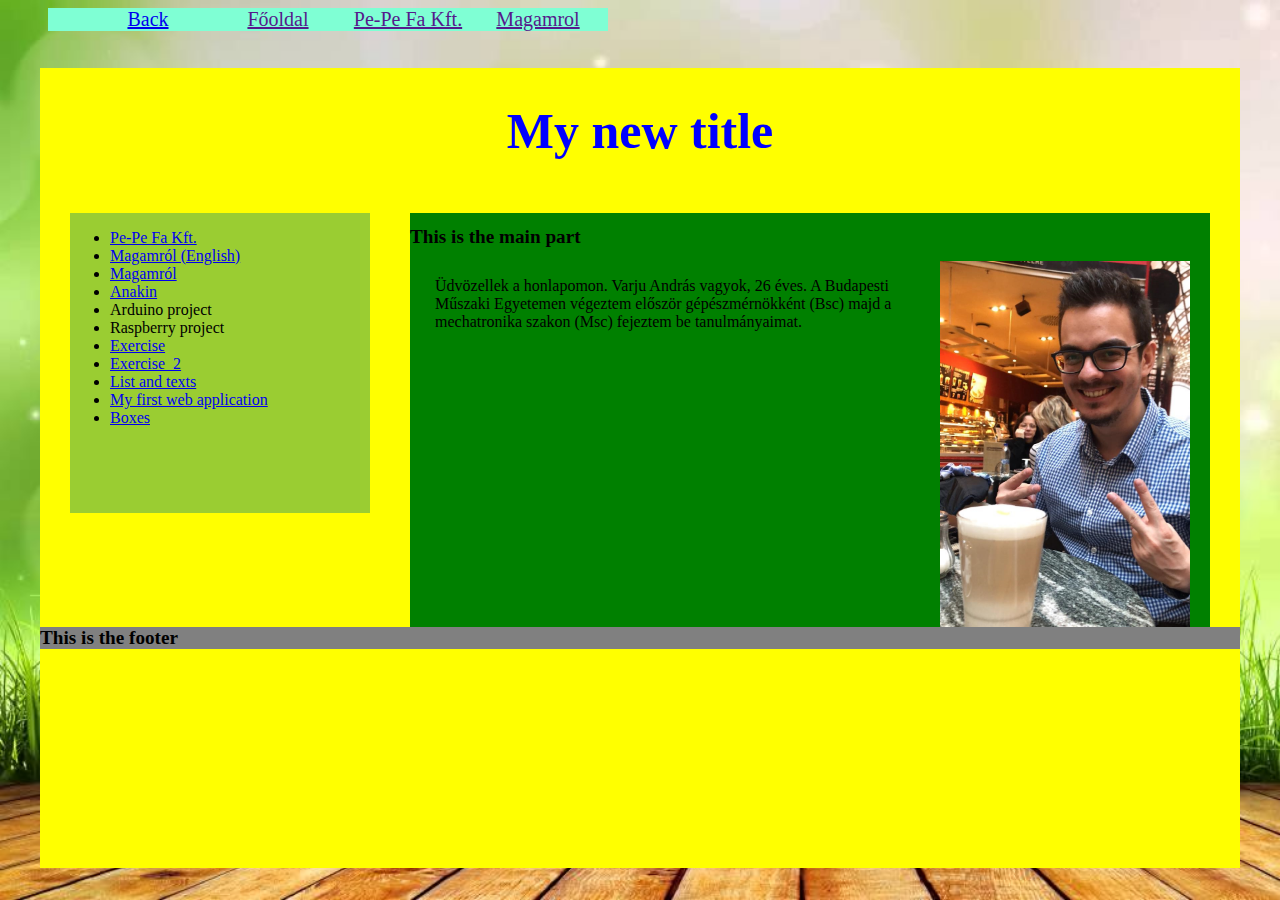
<file: index.html>
<!DOCTYPE html>
<html lang="hu">
    <head>
        <meta charset="UTF-8">
        <title>Varju András honlapja</title>
        <link rel="stylesheet" href="style.css">
        <script src="https://code.jquery.com/jquery-3.5.0.min.js"></script>
        
    </head>
    <body>
        <div class="Back_button">
            <ul class="header_menü">
                <li><a href="index.html">Back</a></li>
                <li><a href="">Főoldal</a></li>
                <li><a href="">Pe-Pe Fa Kft.</a></li>
                <li><a href="">Magamrol</a></li>
            </ul>
            
        </div>
        
        <div class="line"></div>
        

        <!--Olyan footer-t írni hogy lehessen anvigálni az oldalak között-->
        <div class="container">
            
            <div class="header">
                <h1 class="welcome" id="title">Üdvözöllek a honlapomon!</h1>
            </div>

            <div class="navigation">
                <ul>
                    <li><a href="Pe-pe_fa_kft/pe_pe_fa.html">Pe-Pe Fa Kft.</a></li>
                    <li><a href="Magamrol/Varju András CV.pdf">Magamról (English)</a></li>
                    <li><a href="Magamrol/Varju András Önéletrajz.pdf">Magamról</a></li>
                    <li><a href="Exercise/Anakin/index.html">Anakin</a></li>
                    <li>Arduino project</li>
                    <li>Raspberry project</li>      
                    <li><a href="Exercise/three_box/exercise.html">Exercise</a></li>
                    <li><a href="Exercise/directions/index.html">Exercise_2</a></li>
                    <li><a href="Exercise/list-and-texts/index.html">List and texts</a></li>
                    <li><a href="Exercise/My_First_web_application/index.html">My first web application</a></li>
                    <li><a href="Exercise/Boxes/index.html">Boxes</a></li>
                    
                </ul>
                
            </div>

            <div class="main">
                <h1>This is the main part</h1>  
                <p class="description" >Üdvözellek a honlapomon. Varju András vagyok, 26 éves. A Budapesti 
                    Műszaki Egyetemen végeztem először gépészmérnökként (Bsc) majd a mechatronika
                    szakon (Msc) fejeztem be tanulmányaimat. </p>
                <img class="varju_andras_image" src="Magamrol/Varju András.jpg" alt="Varju_andras_image" width="250" height="366">  
            </div>

            <div class="footer">
                <h1>This is the footer</h1>
            </div>
        </div>

        <script>
        console.log("Csááá világ!!!")
        </script>
        <script type="text/javascript" src="./script.js"></script>
        
    </body>

    
</html>
</file>
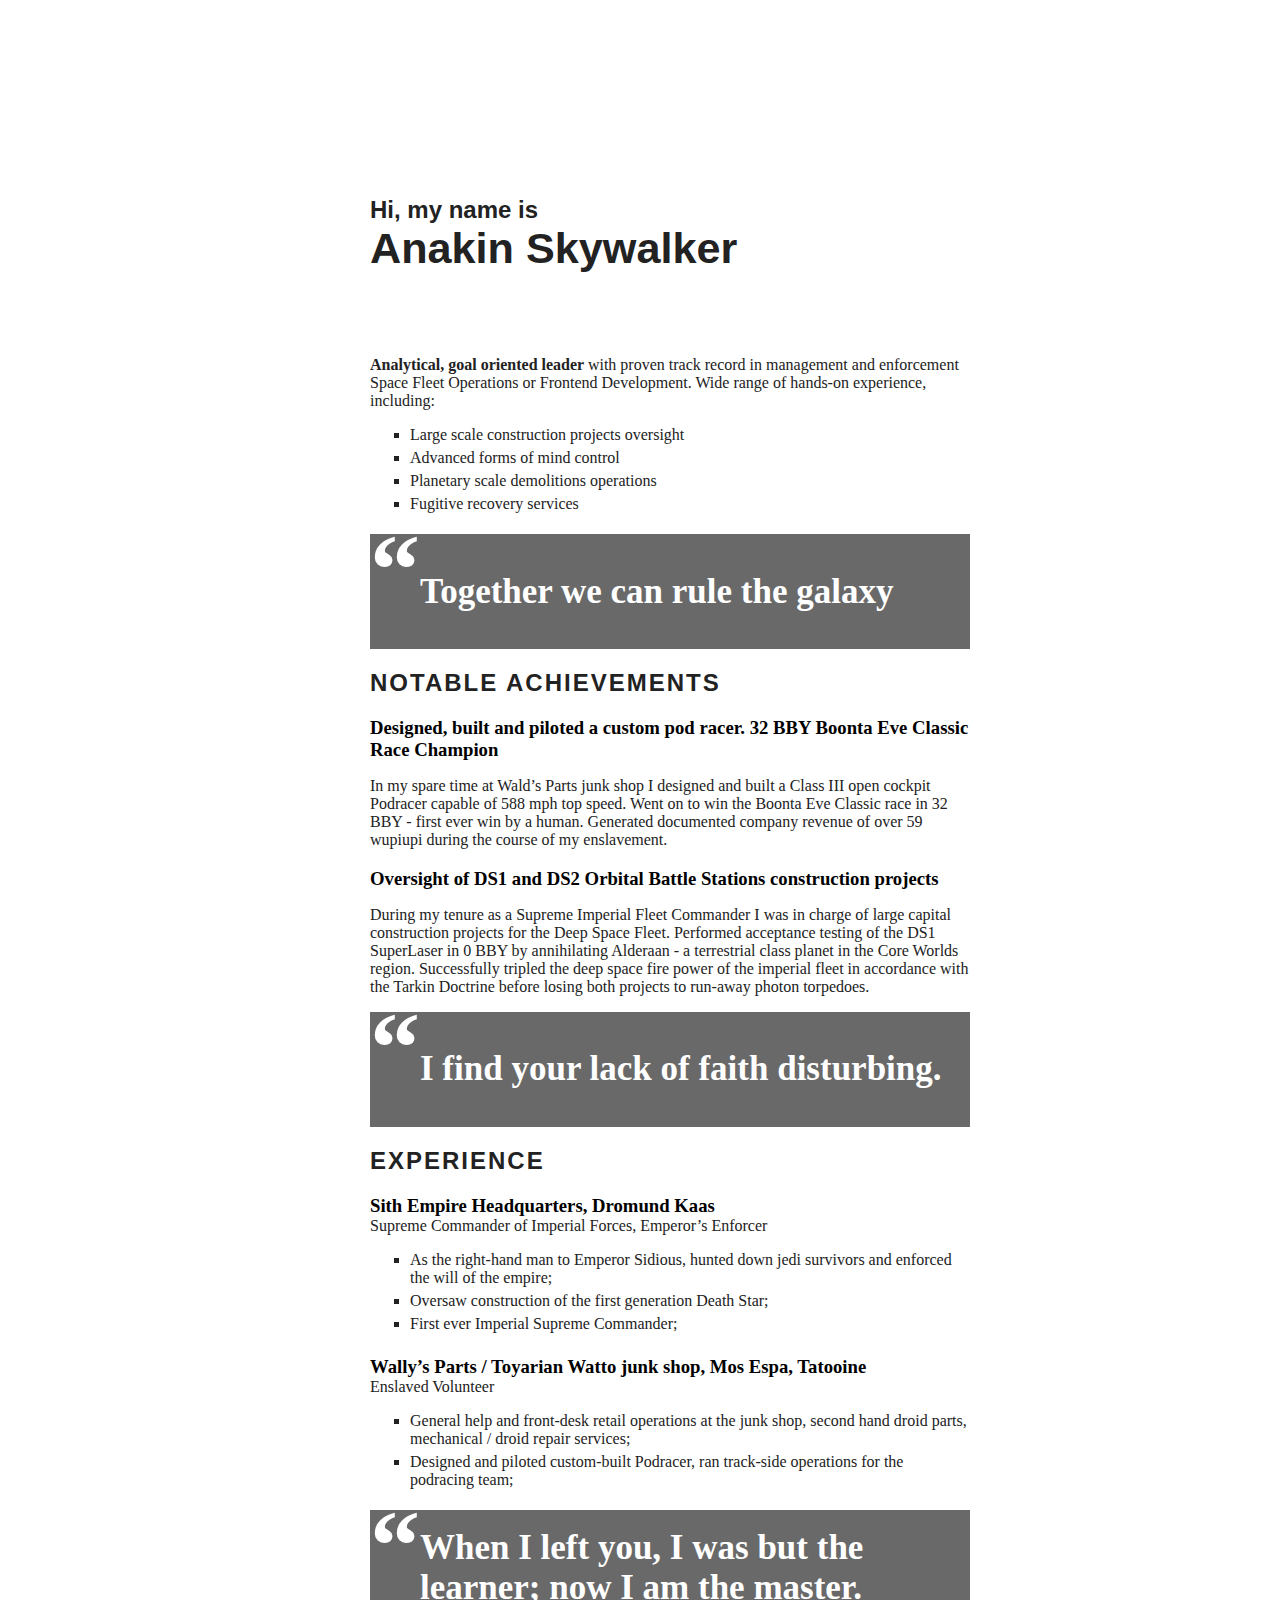
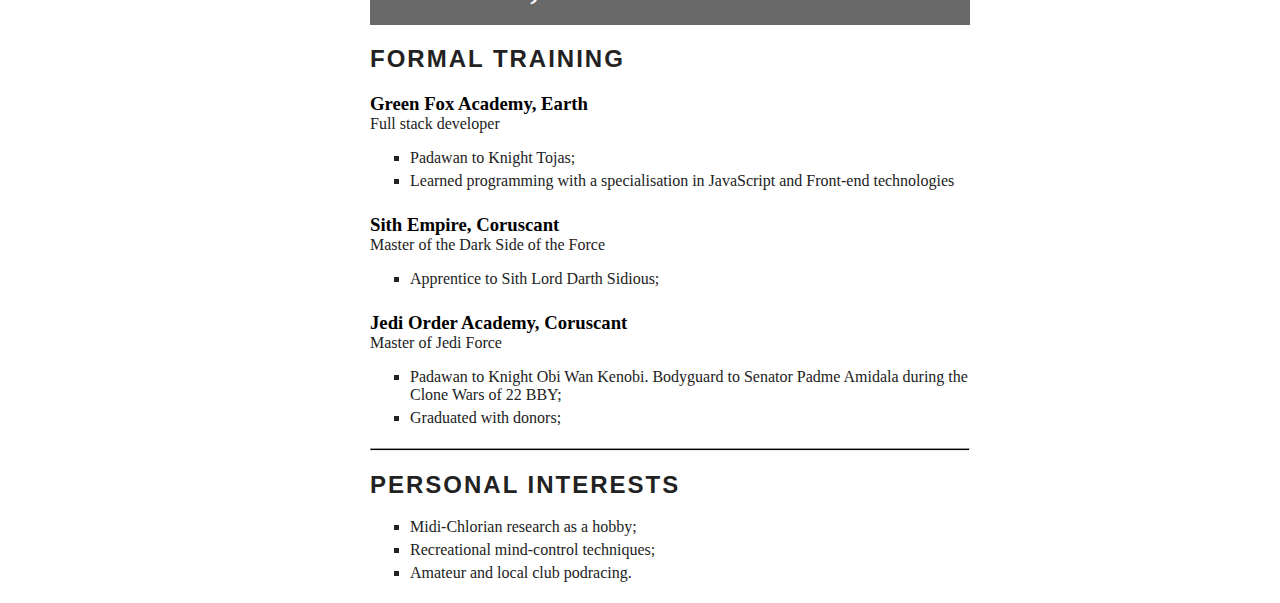
<file: Exercise/Anakin/index.html>
<!DOCTYPE html>
<html lang="en" >
<head>
  <meta charset="UTF-8">
  <title>CodePen - Anakin Skywalker</title>
  <link rel="stylesheet" href="./style.css">

</head>
<body>
<!-- partial:index.partial.html -->
<html>
  <head>
    <title>Hi, My name is Anakin Skywalker</title>
  </head>
  <body>
    <!--Itt kezdődik -->
    <div class="container">
      <header>
        <h1 class="cim">Hi, my name is <br><span class="Anakin_Skywalker">Anakin Skywalker</span></h1>
      </header>
      <main>

        <div class="first_paragraph"> <strong>Analytical, goal oriented leader </strong>  with proven track record in management and enforcement Space Fleet Operations or Frontend Development. Wide range of hands-on experience, including:</div>
        <ul class="lista">
          <li>Large scale construction projects oversight</li>
          <li>Advanced forms of mind control</li>
          <li>Planetary scale demolitions operations</li>
          <li>Fugitive recovery services</li>
        </ul>
        <blockquote class="highlighted">
          Together we can rule the galaxy
        </blockquote>
        <h2>Notable achievements</h2>
        <h3>Designed, built and piloted a custom pod racer. 32 BBY Boonta Eve Classic Race Champion</h3>
        <p>In my spare time at Wald’s Parts junk shop I designed and built a Class III open cockpit Podracer capable of 588 mph top speed. Went on to win the Boonta Eve Classic race in 32 BBY - first ever win by a human. Generated documented company revenue of over 59 wupiupi during the course of my enslavement.</p>
        <h3>Oversight of DS1 and DS2 Orbital Battle Stations construction projects</h3>
        <p>During my tenure as a Supreme Imperial Fleet Commander I was in charge of large capital construction projects for the Deep Space Fleet. Performed acceptance testing of the DS1 SuperLaser in 0 BBY by annihilating Alderaan - a terrestrial class planet in the Core Worlds region. Successfully tripled the deep space fire power of the imperial fleet in accordance with the Tarkin Doctrine before losing both projects to run-away photon torpedoes.</p>
        <blockquote class="highlighted"><div></div> <div>I find your lack of faith disturbing.</div></blockquote>
        <h2>Experience</h2>
        <h3>Sith Empire Headquarters, Dromund Kaas</h3>
        <p class="emp">Supreme Commander of Imperial Forces, Emperor’s Enforcer</p>
        <ul>
          <li>As the right-hand man to Emperor Sidious, hunted down jedi survivors and enforced the will of the empire;</li>
          <li>Oversaw construction of the first generation Death Star;</li>
          <li>First ever Imperial Supreme Commander;</li>
        </ul>
        <h3>Wally’s Parts / Toyarian Watto junk shop, Mos Espa, Tatooine</h3>
        <p class="emp">Enslaved Volunteer</p>
        <ul>
          <li>General help and front-desk retail operations at the junk shop, second hand droid parts, mechanical / droid repair services;</li>
          <li>Designed and piloted custom-built Podracer, ran track-side operations for the podracing team;</li>
        </ul>
        <blockquote class="highlighted">When I left you, I was but the learner; now I am the master.</blockquote>
        <h2>Formal training</h2>
        <h3>Green Fox Academy, Earth</h3>
        <p class="emp">Full stack developer</p>
        <ul>
          <li>Padawan to Knight Tojas;</li>
          <li>Learned programming with a specialisation in JavaScript and Front-end technologies</li>
        </ul>
        <h3>Sith Empire, Coruscant</h3>
        <p class="emp">Master of the Dark Side of the Force</p>
        <ul>
          <li>Apprentice to Sith Lord Darth Sidious;</li>
        </ul>
        <h3>Jedi Order Academy, Coruscant</h3>
        <p class="emp">Master of Jedi Force</p>
        <ul>
          <li>Padawan to Knight Obi Wan Kenobi. Bodyguard to Senator Padme Amidala during the Clone Wars of 22 BBY;</li>
          <li>Graduated with donors;</li>
        </ul>
        <hr size="3">
        <h2>Personal interests</h2>
        <ul>
          <li>Midi-Chlorian research as a hobby;</li>
          <li>Recreational mind-control techniques;</li>
          <li>Amateur and local club podracing.</li>
        </ul>
      </main>
    </div>
    <footer></footer>
  </body>
</html>
<!-- partial -->
  
</body>
</html>
</file>
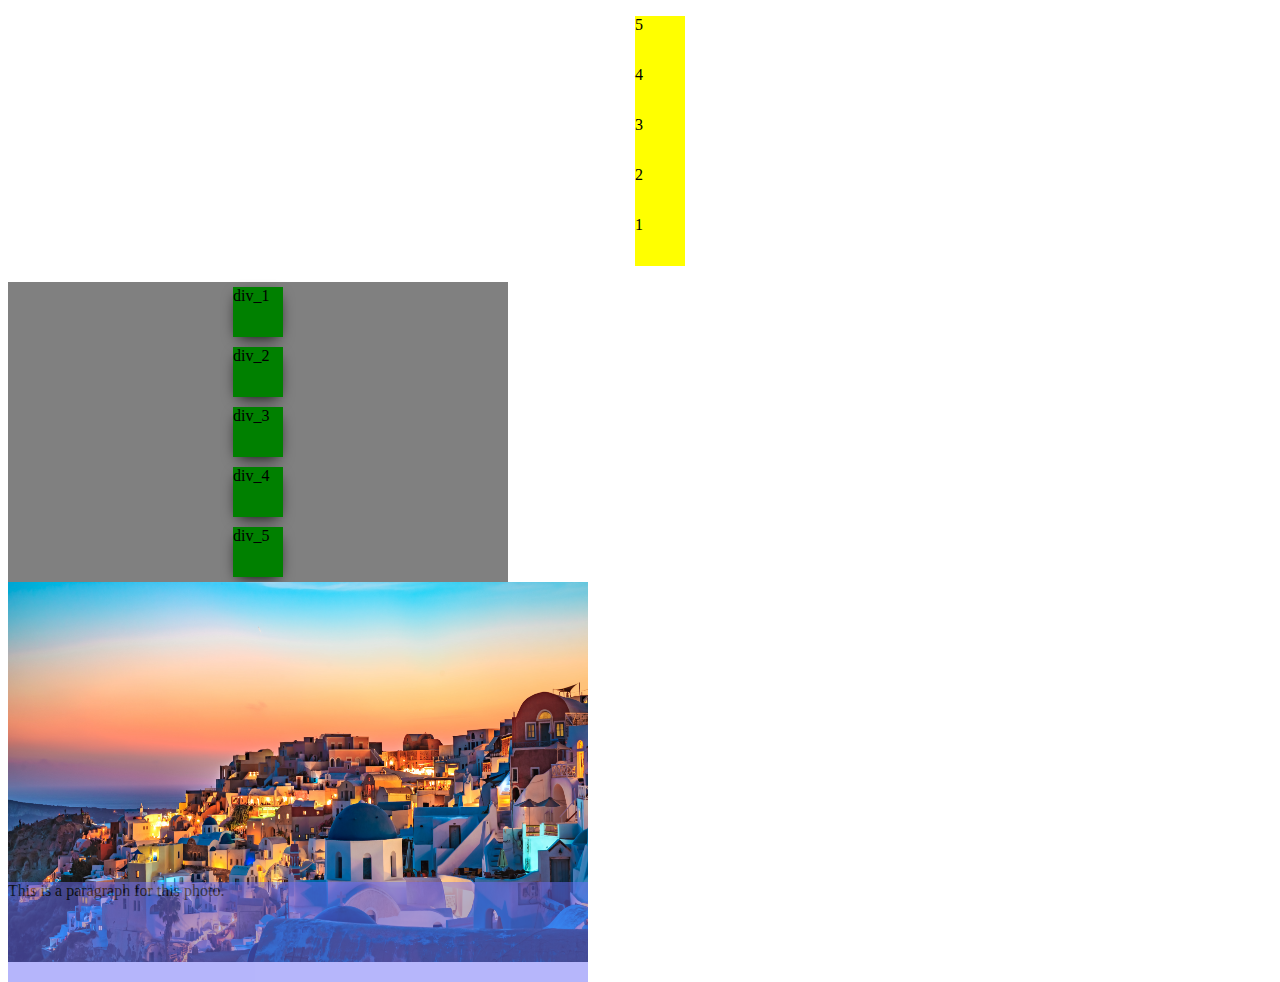
<file: Exercise/Boxes/index.html>
<!DOCTYPE html>
<html lang="en">
<head>
    <meta charset="UTF-8">
    
    <title>Document</title>
    <link rel="stylesheet" href="style.css">
</head>
<body>
    <ul class="ul_class">
        <li class="li_class">1</li>
        <li class="li_class">2</li>
        <li class="li_class">3</li>
        <li class="li_class">4</li>
        <li class="li_class">5</li>
    </ul>
    <div class="div_class">
        <div class="div_c">div_1</div>
        <!---->
        <div class="div_c">div_2</div>
        <div class="div_c">div_3</div>
        <div class="div_c">div_4</div>
        <div class="div_c">div_5</div>
        
    </div>
    <div class="box_in_the_box">
        
        <img src="./chronis-yan-1.jpg" alt="this is a photo" width="580" height="380">
        <!--<div class="the_box"></div>-->
        <div class="the_2_box"><p>This is a paragraph for this photo. </p></div>
        
        
    </div>

    <script src="https://code.jquery.com/jquery-3.5.0.min.js"></script>
    <script type="text/javascript" src="./script.js"></script>
</body>
</html>
</file>
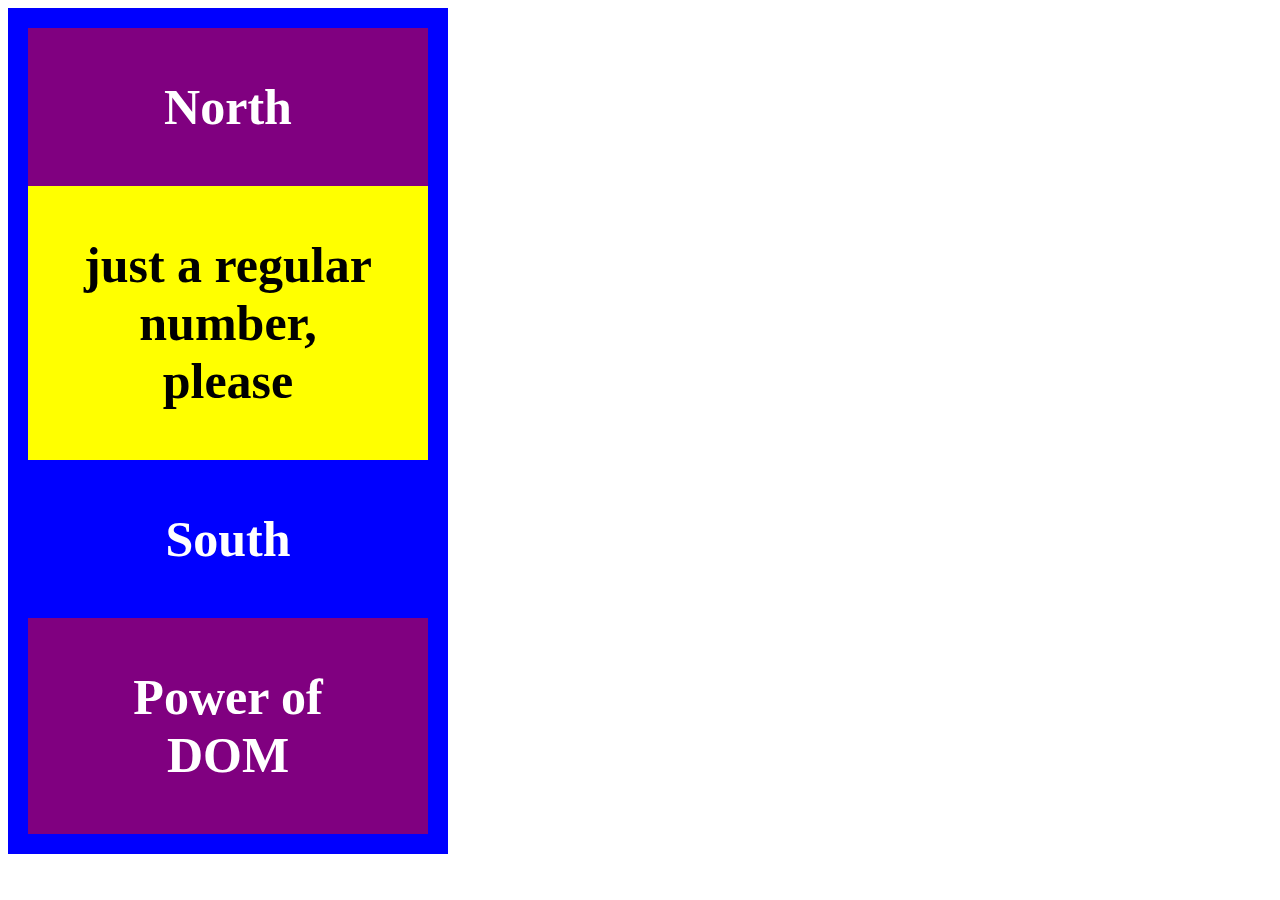
<file: Exercise/directions/index.html>
<!DOCTYPE html>
<html lang="en" >
<head>
  <meta charset="UTF-8">
  <title>CodePen - Direction</title>
  <link rel="stylesheet" href="./style.css">

</head>
<body>
<!-- partial:index.partial.html -->
<div class="whole">
<p class="north">North</p>
<p class="east">East</p>
<p class="south">South</p>
<p class="west">West</p>
</div>
<!-- partial -->
  
    <script src="https://ajax.googleapis.com/ajax/libs/jquery/3.3.1/jquery.min.js"></script>
    <script src="script.js"></script>
</body>
</html>
</file>
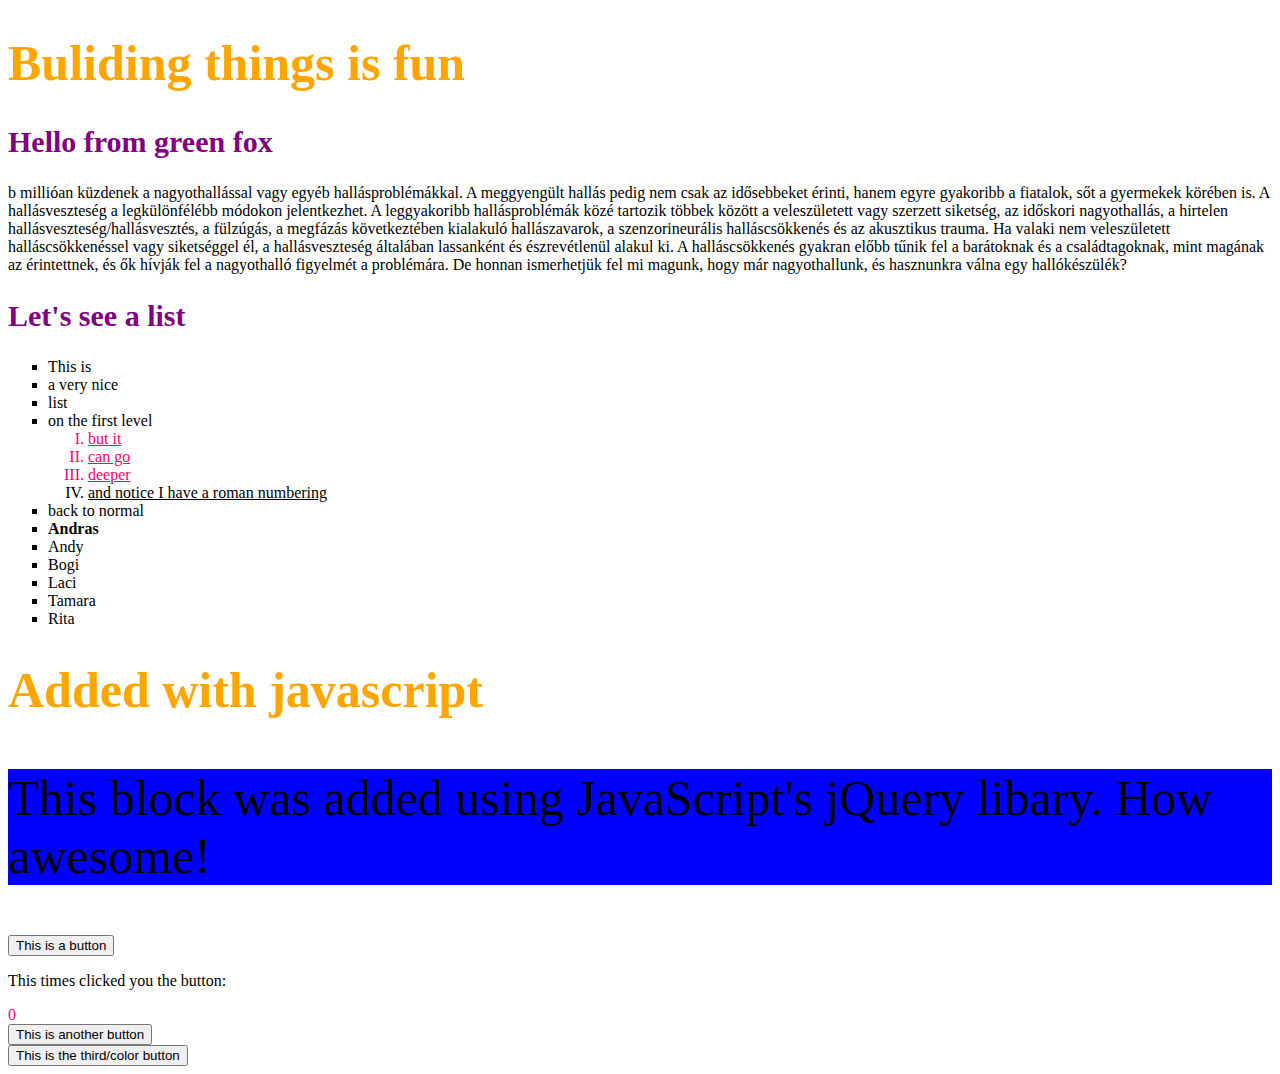
<file: Exercise/list-and-texts/index.html>
<!DOCTYPE html>
<html lang="en" >
<head>
  <meta charset="UTF-8">
  <title>CodePen - List andd texts</title>
  <link rel="stylesheet" href="./style.css">

</head>
<body>
<!-- partial:index.partial.html -->
<h1>Buliding things is fun</h1>
<h2>Hello from green fox</h2>
<p>b millióan küzdenek a nagyothallással vagy egyéb hallásproblémákkal. A meggyengült hallás pedig nem csak az idősebbeket érinti, hanem egyre gyakoribb a fiatalok, sőt a gyermekek körében is. A hallásveszteség a legkülönfélébb módokon jelentkezhet. A leggyakoribb hallásproblémák közé tartozik többek között a veleszületett vagy szerzett siketség, az időskori nagyothallás, a hirtelen hallásveszteség/hallásvesztés, a fülzúgás, a megfázás következtében kialakuló hallászavarok, a szenzorineurális halláscsökkenés és az akusztikus trauma. 

Ha valaki nem veleszületett halláscsökkenéssel vagy siketséggel él, a hallásveszteség általában lassanként és észrevétlenül alakul ki. A halláscsökkenés gyakran előbb tűnik fel a barátoknak és a családtagoknak, mint magának az érintettnek, és ők hívják fel a nagyothalló figyelmét a problémára. De honnan ismerhetjük fel mi magunk, hogy már nagyothallunk, és hasznunkra válna egy hallókészülék?</p>
<h2>Let's see a list</h2>
<ul class="the_big_ul">
  <li>This is</li>
  <li>a very nice</li>
  <li>list </li>
  <li>on the first level
    <ol>
      <li><u> but it </u></li>
      <li><u> can go </u></li>
      <li><u> deeper </u></li>
      <li><u> and notice I have a roman numbering</u></li>
    </ol>
  </li>
  <li class="changes">back to normal</li>
</ul>
<!-- partial -->
<script src="https://code.jquery.com/jquery-3.5.0.min.js"></script>
<script type="text/javascript" src="./script.js"></script>

</body>
</html>
</file>
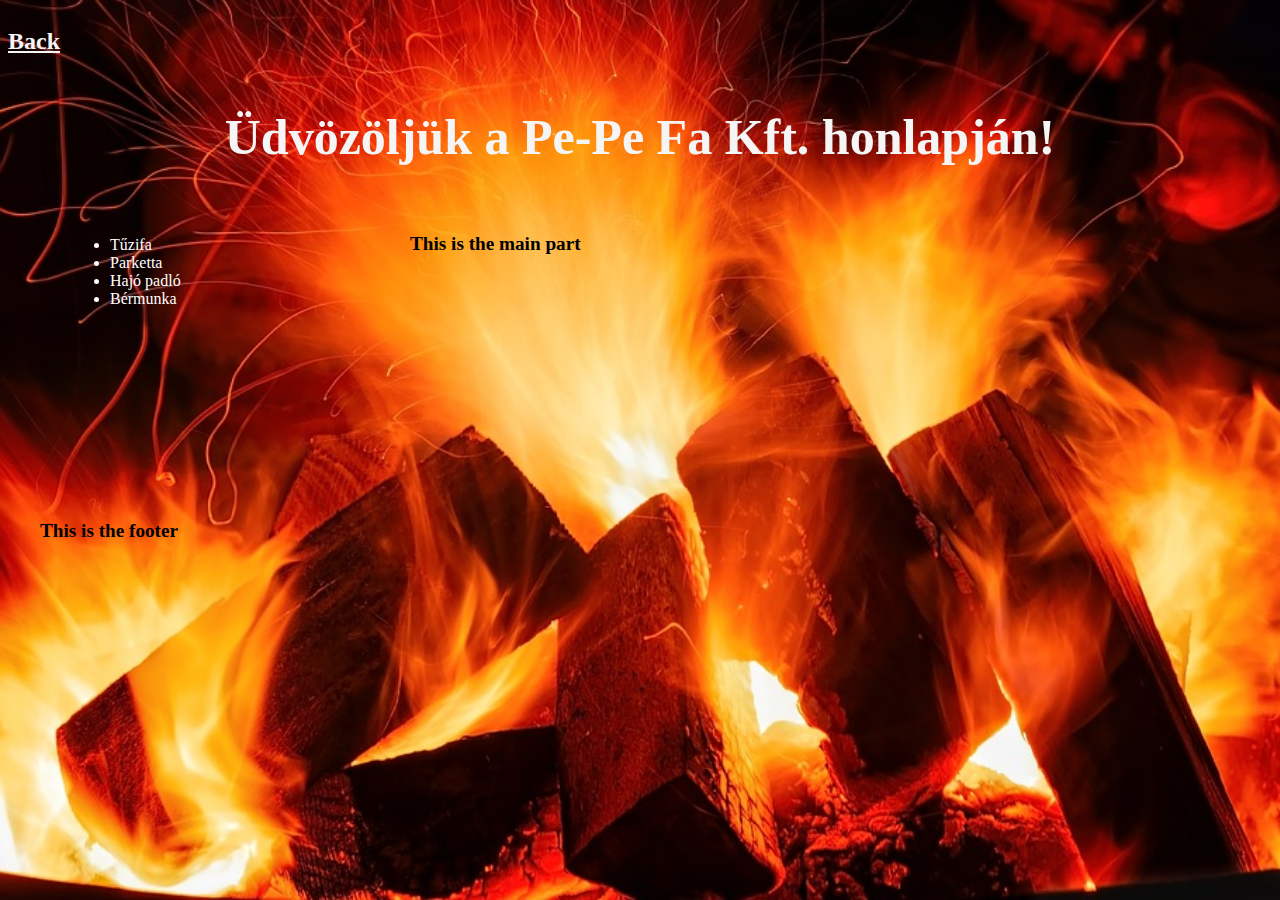
<file: Pe-pe_fa_kft/pe_pe_fa.html>
<!DOCTYPE html>
<html lang="hu">
<head>
    <meta charset="UTF-8">
    <title>Pe-Pe Fa Kft.</title>
    <link rel="stylesheet" href="style.css">
</head>
<body>
    <div class="Back_button">
        <h2><a href="/Users/András/Documents/GitHub/Varju_András/index.html">Back</a></h2>
    </div>
    <div class="container">
        
        <div class="header">
            <h1 class="welcome">Üdvözöljük a Pe-Pe Fa Kft. honlapján!</h1>
        </div>

        <div class="navigation">
            <ul>
                <li>Tűzifa</a></li>
                <li>Parketta</li>
                <li>Hajó padló</a></li>
                <li>Bérmunka</li>
                      
            </ul>
            
        </div>

        <div class="main">
            <h1>This is the main part</h1>    
        </div>

        <div class="footer">
            <h1>This is the footer</h1>
        </div>
    </div>
</body>
</html>
</file>
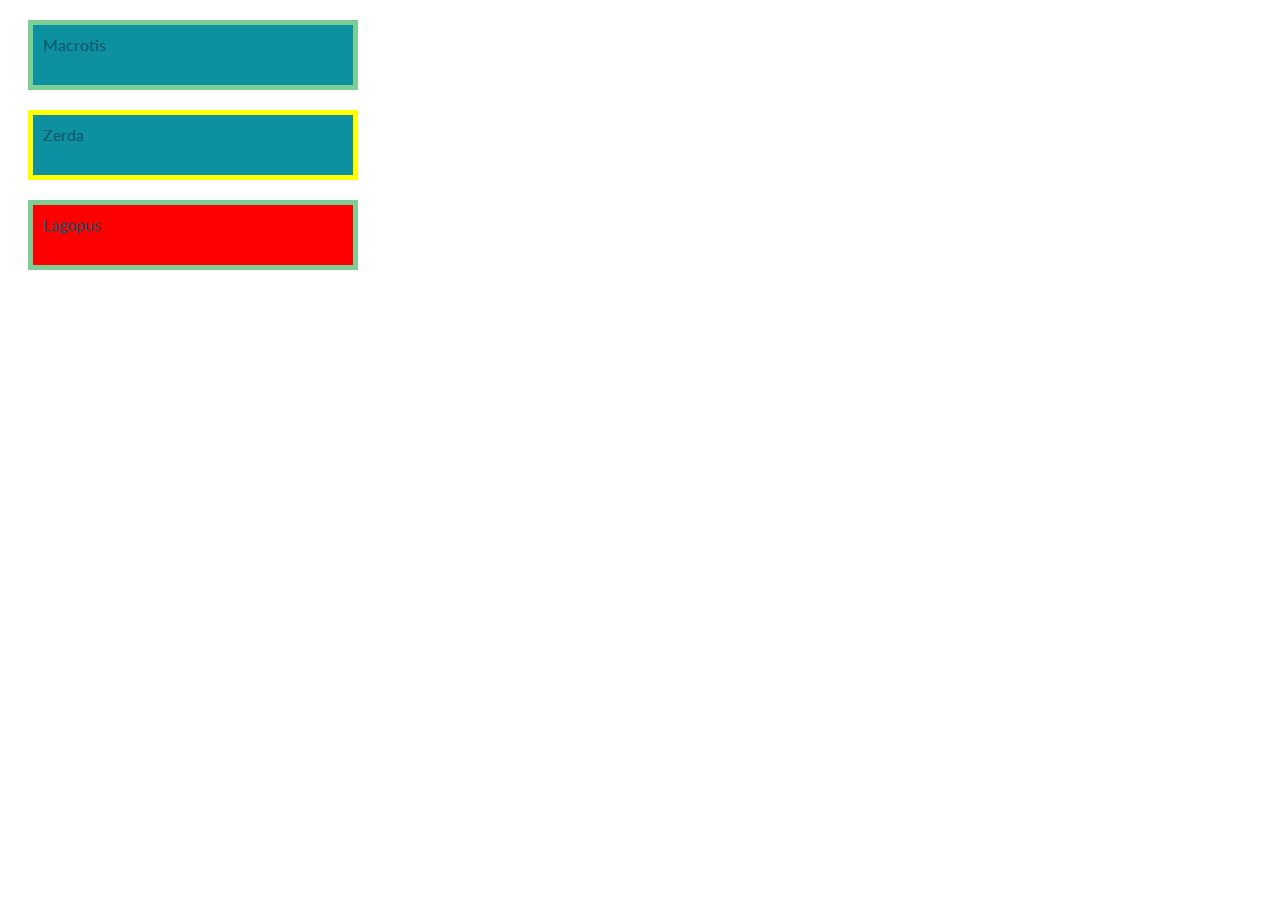
<file: Exercise/three_box/exercise.html>
<!DOCTYPE html>
<html lang="en">
<head>
    <meta charset="UTF-8">
    
    <title>Document</title>
    <link rel="stylesheet" href="style.css">
    <link href="https://fonts.googleapis.com/css2?family=Lato&display=swap" rel="stylesheet">
</head>
<body>
    <p class="default" id="fox-1">Velox</p>
    <p class="default" id="fox-2">Zerda</p>
    <p class="default" id="fox-3">Lagopus</p>
    
    

    <script src="https://ajax.googleapis.com/ajax/libs/jquery/3.3.1/jquery.min.js"></script>
    <script src="scripts.js"></script>
</body>

</html>
</file>
<file: style.css>
/*Ez után levők a globálisan használt style elemek*/
body {
    background-image: 	url('background.jpg');
	background-repeat: no-repeat;
	background-attachment: fixed;
	background-size: cover;
}

h1 {
	font-size: larger;

}

.line {
	height: 10px;
}

/*Az eze után levők az egye boxokra érvényessek*/
.container {
	width: 1200px;
	margin: auto;
	margin-top: 50px;
	clear: both;
	/*átmenetileg*/
	background-color: yellow;
	height: 800px;
}

.header {
	margin: 00px 30px 20px 30px;
	margin-left: auto;
	margin-right: auto;
	
	font-size: 150px;
	width: 70%;

	display: flex;
	justify-content: center;
	align-items: center;
	/*background-color: honeydew;*/
	
}

.header_menü li {
	
	width: 120px;
	margin-right: 10px;
	text-align: center;
	font-size: 20px;
}

.header_menü {
	margin: auto;
	margin-top: none;
	padding-top: none;
	margin-left: 40px;
	background-color: aquamarine;
	display: flex;
	justify-content: space-between;
	align-items: center;
	list-style-type: none;
}



.Back_button {
	/*width: 50px;*/
	float: left;
	position: fixed;
	/*margin-bottom: 10px;*/
}

.navigation {
	width: 300px;
	float: left;
	margin-left: 30px;

	height: 300px;
	background-color: yellowgreen;
}

.main {
	width: 800px;
	float: right;
	margin-right: 30px;

	
	background-color: green;
}

.varju_andras_image {
	float: right;
	margin-right: 20px;
}
.description {
	float: left;
	width: 500px;
	padding-left: 25px;
}


.footer {
	clear: both;
	background-color: grey;
	
	
}


.welcome {
	/*h1-nak a welcome*/
	
	font-size: 50px;
	color: blue;
}
</file>
<file: Exercise/Anakin/style.css>
header {
  background-image: url("http://stayathome-syllabus.greenfox.academy/week01/assets/first-website-header.png");
  background-size: 900px 300px;
  width:1000px;
  height: 300px;  
  margin-left: auto;
  margin-right: auto;
  margin-top: 0px;
  margin-bottom:40px;
  padding: 0px;
  font-family: 'Poppins', sans-serif;
  font-size: 12px;
}

.container {
  margin: auto;
  width: 1000px;
}

.Anakin_Skywalker {
  font-size: 180%;
}

.cim {
  position: relative;
  top: 180px;
  left: 230px;
  color: #222;
}

main {
  padding: 0px;
  width: 600px;
  position: relative;
  left: 230px;
}

.first_paragraph {
  font-family: 'Abril Fatface', cursive;
  color: #222;
}

.emp {
  font-family: 'Josefin Sans', cursive;
  margin-top: 0px;
}

ul {
  color: black;;
}

li {
  list-style-type: square;
  font-weight: lighter;
  color: #222;
  padding-bottom: 5px;
}

h2 {
  font-family: 'Josefin Sans', sans-serif;
  text-transform: uppercase;
  letter-spacing: 2px;
  font-weight: 600;
  color: #222;
}

h3 {
  font-family: 'Merriweather', serif;
  margin-bottom: 0px;
  padding-bottom:0px;
}

p {
  color: #222;
}

blockquote {
  display: flex;
  justify-content: flex-start;
  align-items: center;
  
  padding: 0px;
  margin: 0px;
  margin-bottom: 20px;
  font-size:35px;
  
  background-color: dimgray;
  color: white;
  font-weight: bold;
  
}
blockquote::before {
  display: flex;
  justify-content: flex-start;
  align-items: flex-start;
  font-size: 100px;
  top: -22px;
  content: "“" ;
  position: relative;
} 

hr {
  background-color: black;
}
</file>
<file: Exercise/Boxes/style.css>
ul {
    /*display: inline;*/
    display: flex;
    list-style-type: none;
    flex-direction: column-reverse;
}

li {
    background-color: yellow;
    margin: auto;
    width: 50px;
    height: 50px;
}

.div_class {
    display: flex;
    flex-direction: column;
    
    justify-content: center;
    align-items: center;

    margin: 0px;
    width: 500px;
    height: 300px;
    background-color: grey;
}

.div_c {
    margin:5px;
    width: 50px;
    height: 50px;   
    background-color: green;
    box-shadow: 0px 5px 15px -5px rgb(0, 0, 0);
}
/*
.div_c:hover {
    border: 10px solid black;
}
*/
.arrow_box {
	position: relative;
	background: #ffffff;
	/*border: 4px solid #c2e1f5;*/
}

.arrow_box:after {
    top: -38px;
    left: 15px;
	border: solid transparent;
	content: " ";
	height: 0;
	width: 0;
	position: absolute;
	pointer-events: none;
	border-color: rgba(0, 252, 34, 0);
	border-bottom-color: white;
	border-width: 10px;
    margin-left: 0px;
}

.box_in_the_box {
    background-color: yellow;
    width: 580px;
    height: 380px;
}

.the_2_box {
    background-color: rgb(109, 109, 248);
    opacity: 0.5;
    width: 580px;
    height: 100px;
    position: relative;
    top: -100px;
    right: 0;
}
</file>
<file: Exercise/directions/style.css>
.whole {
  border: 20px solid blue;
  width: 400px;
}
.north {
  text-align: center;
  width: 300px;
  background-color: red;
  padding: 50px;
  font-size: 50px;
  color: white;
  margin: 0px;
  font-weight: bold;
}

.east {
  text-align: center;
  width: 300px;
  background-color: yellow;
  padding: 50px;
  font-size: 50px;
  color: black;
  margin: 0px;
  font-weight: bold;
}
.south {
  text-align: center;
  width: 300px;
  background-color: #0000FF;
  padding: 50px;
  font-size: 50px;
  color: white;
  margin: 0px;
  font-weight: bold;
}

.west {
  text-align: center;
  width: 300px;
  background-color: purple;
  padding: 50px;
  font-size: 50px;
  color: white;
  margin: 0px;
  font-weight: bold;
}
</file>
<file: Exercise/list-and-texts/style.css>
h1 {
  color: orange;
  font-size: 50px;
}
h2 {
  color: purple;
  font-weight: bold;
  font-size: 30px;
}

ul {
  list-style-type: square;
}

ol {
  color: #FF0066;
  list-style-type: upper-roman;  
}
/*ol :last-child {
  color: black;
  text-decoration:underline;
}
/*-----------------------------------*/
ol li {
  list-style: upper-roman;
  color: #FF0066;
}
ol li:last-child {
  color: black;
}
/*-----------------------------------*/


span {
  color: #FF0066;
  /*text-decoration: underline;*/
}
</file>
<file: Pe-pe_fa_kft/style.css>
body {
    background-image: 	url('fireplace.jpg');
	background-repeat: no-repeat;
	background-attachment: fixed;
	background-size: cover;
}


h1 {
	font-size: larger;

}

li {
	color: white;
}

a {
	color: whitesmoke;
}
/*Az eze után levők az egye boxokra érvényessek*/
.container {
	width: 1200px;
	margin: auto;
	margin-top: 50px;
	clear: both;
	/*átmenetileg*/
	/*background-color: yellow;*/
	height: 800px;
}

.header {
	margin: 00px 30px 20px 30px;
	/*background-color: honeydew;*/
	font-size: 150px;
	
	display: flex;
	justify-content: center;
	align-items: center;
}

.Back_button {
	width: 50px;
	float: left;
	margin: 0px;
}

.navigation {
	width: 300px;
	float: left;
	margin-left: 30px;

	height: 300px;
	/*background-color: yellowgreen;*/
}

.main {
	width: 800px;
	float: right;
	margin-right: 30px;

	height: 300px;
	/*background-color: green;*/
}

.footer {
	clear: both;
	/*background-color: grey;*/
	
	
}


.welcome {
	/*h1-nak a welcome*/
	
	font-size: 50px;
	color: whitesmoke;
}
</file>
<file: Exercise/three_box/style.css>
p {
    width: 300px;
    height: 40px;
    margin: 20px;
    padding:10px;
    border: 5px solid #7DCE94;
    background-color: #0D91A1;
    color: #015668;
    font-family: 'Lato', sans-serif;
}

.shorthand-for-all-sides {
    padding: 10px;
} 

.different-sides {
    padding-top: 10px;
    padding-right: 20px;
    padding-bottom: 30px;
    padding-bottom: 40px;
}

.shorthand-for-different-sides {
    padding: 10px 20px 30px 40px;
}

.shorthand-vertical-horizontal {
    padding: 10px 20px;
}







.Zerda {
    width:120px;
    height: 40px;
    background-color: #0D91A1;
    color: #015668;
    margin: 20px;
    padding:10px;
    border: 5px solid greenyellow;
}

.Lagopus {
    width:120px;
    height: 40px;
    background-color: #0D91A1;
    color: #015668;
    margin: 20px;
    padding:10px;
    border: 5px solid greenyellow;
}
</file>
